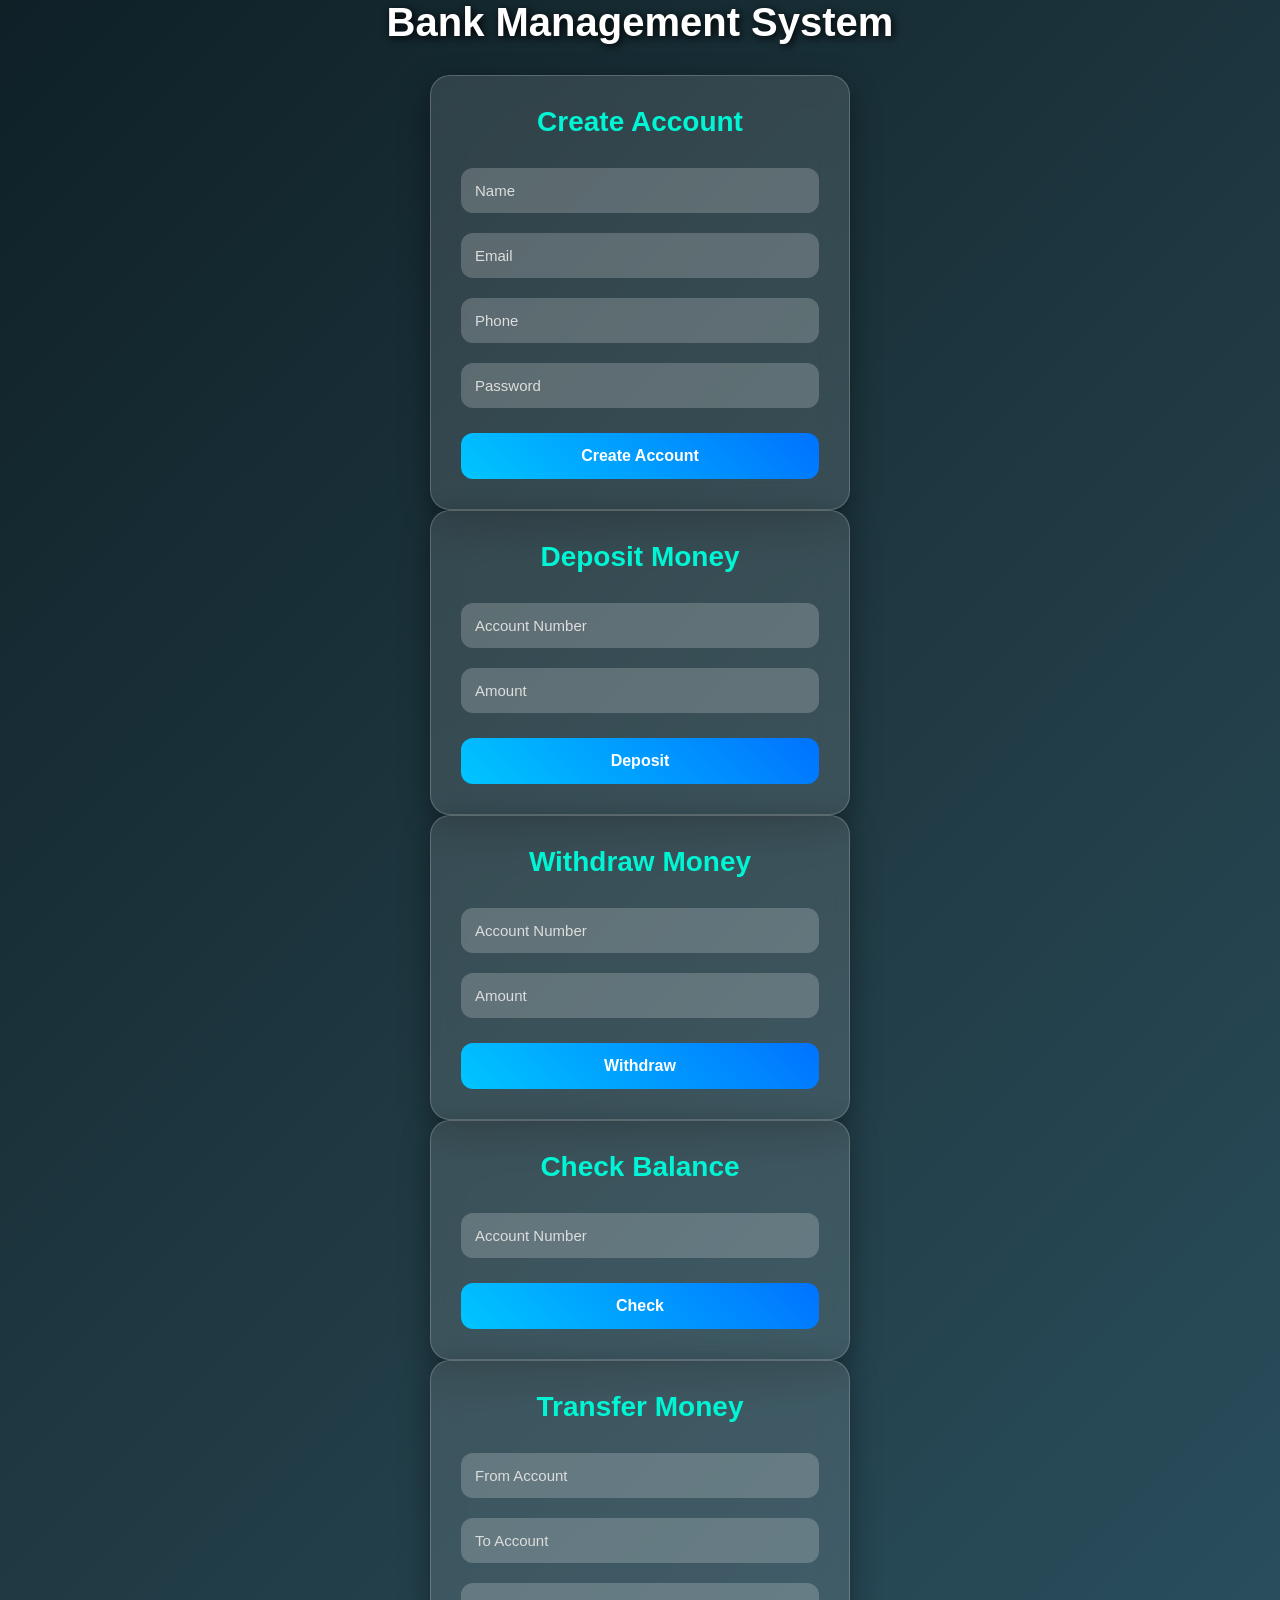
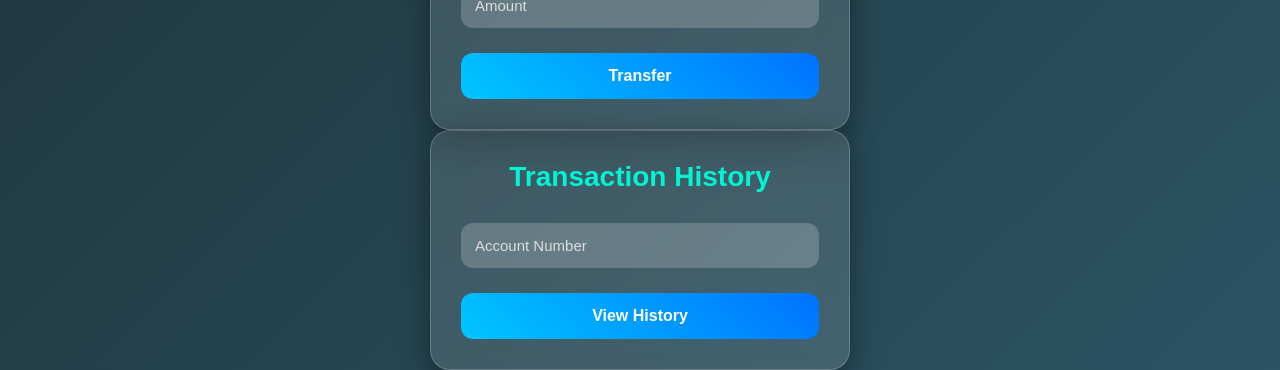
<file: bankmanagement/src/main/resources/static/index.html>
<!DOCTYPE html>
<html>
<head>
    <title>Bank Management System</title>
    <link rel="stylesheet" href="style.css">
</head>
<body>

    <h1>Bank Management System</h1>
    <div class="container">

    <!-- Register -->
    <div class="box">
        <h2>Create Account</h2>
        <input type="text" id="name" placeholder="Name">
        <input type="text" id="email" placeholder="Email">
        <input type="text" id="phone" placeholder="Phone">
        <input type="password" id="password" placeholder="Password">
        <button onclick="createAccount()">Create Account</button>
    </div>

    <!-- Deposit -->
    <div class="box">
        <h2>Deposit Money</h2>
        <input type="number" id="depositAcc" placeholder="Account Number">
        <input type="number" id="depositAmount" placeholder="Amount">
        <button onclick="deposit()">Deposit</button>
    </div>

    <!-- Withdraw -->
    <div class="box">
        <h2>Withdraw Money</h2>
        <input type="number" id="withdrawAcc" placeholder="Account Number">
        <input type="number" id="withdrawAmount" placeholder="Amount">
        <button onclick="withdrawMoney()">Withdraw</button>
    </div>

    <!-- Balance -->
    <div class="box">
        <h2>Check Balance</h2>
        <input type="number" id="balanceAcc" placeholder="Account Number">
        <button onclick="checkBalance()">Check</button>
        <p id="balanceResult"></p>
    </div>

    <!-- Transfer -->
    <div class="box">
        <h2>Transfer Money</h2>
        <input type="number" id="fromAcc" placeholder="From Account">
        <input type="number" id="toAcc" placeholder="To Account">
        <input type="number" id="transferAmount" placeholder="Amount">
        <button onclick="transferMoney()">Transfer</button>
    </div>

    <!-- Transaction History -->
    <div class="box">
        <h2>Transaction History</h2>
        <input type="number" id="historyAcc" placeholder="Account Number">
        <button onclick="getTransactions()">View History</button>
        <pre id="historyResult"></pre>
    </div>

<script src="script.js"></script>
</body>
</html>
</file>
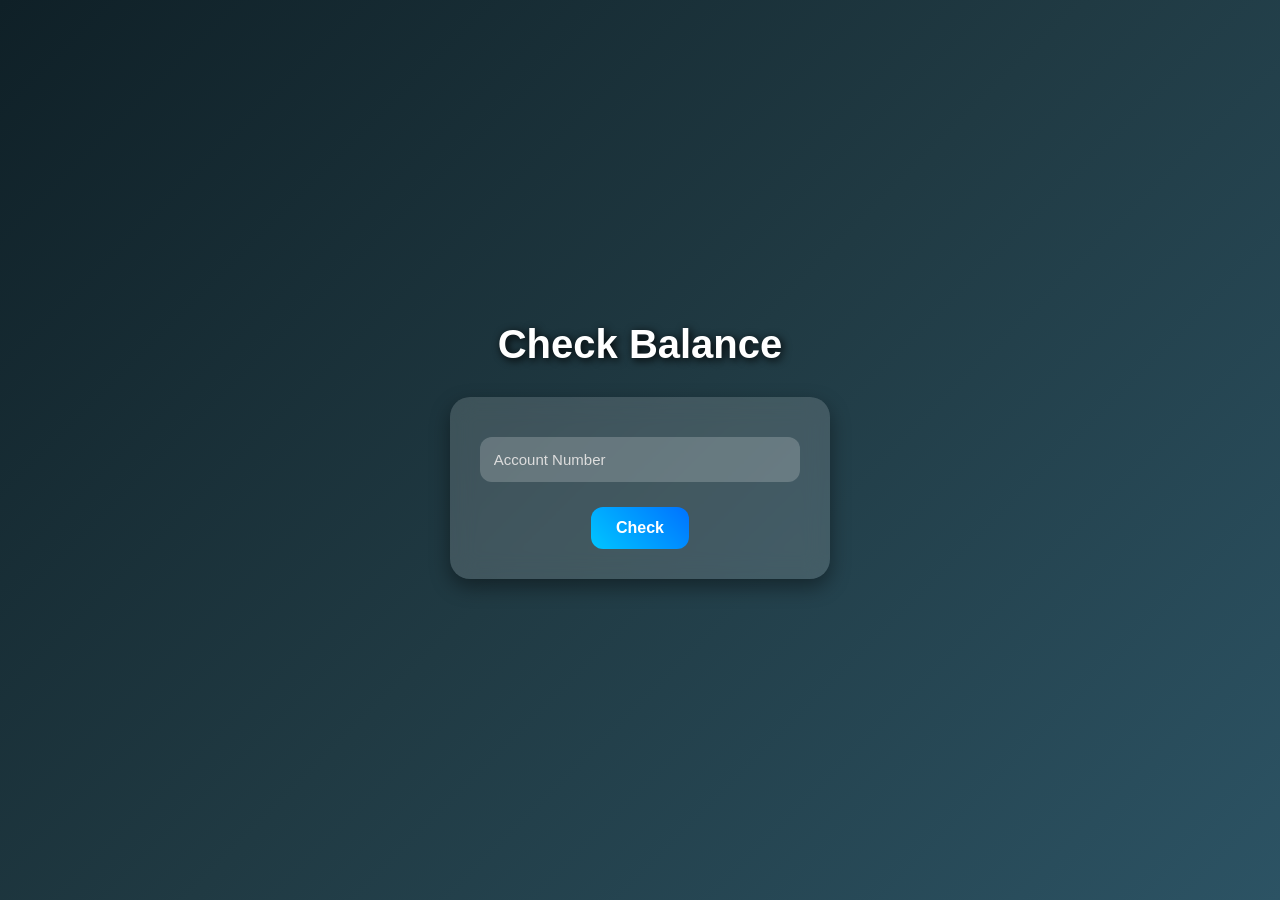
<file: bankmanagement/src/main/resources/static/balance.html>
<!DOCTYPE html>
<html>
<head>
    <title>Balance</title>
    <link rel="stylesheet" href="style.css">
    <script src="script.js"></script>
</head>
<body>

<h1>Check Balance</h1>

<div class="card">
    <input type="number" id="balanceAcc" placeholder="Account Number">
    <button onclick="checkBalance()">Check</button>

    <h3 id="balanceResult"></h3>
</div>

</body>
</html>
</file>
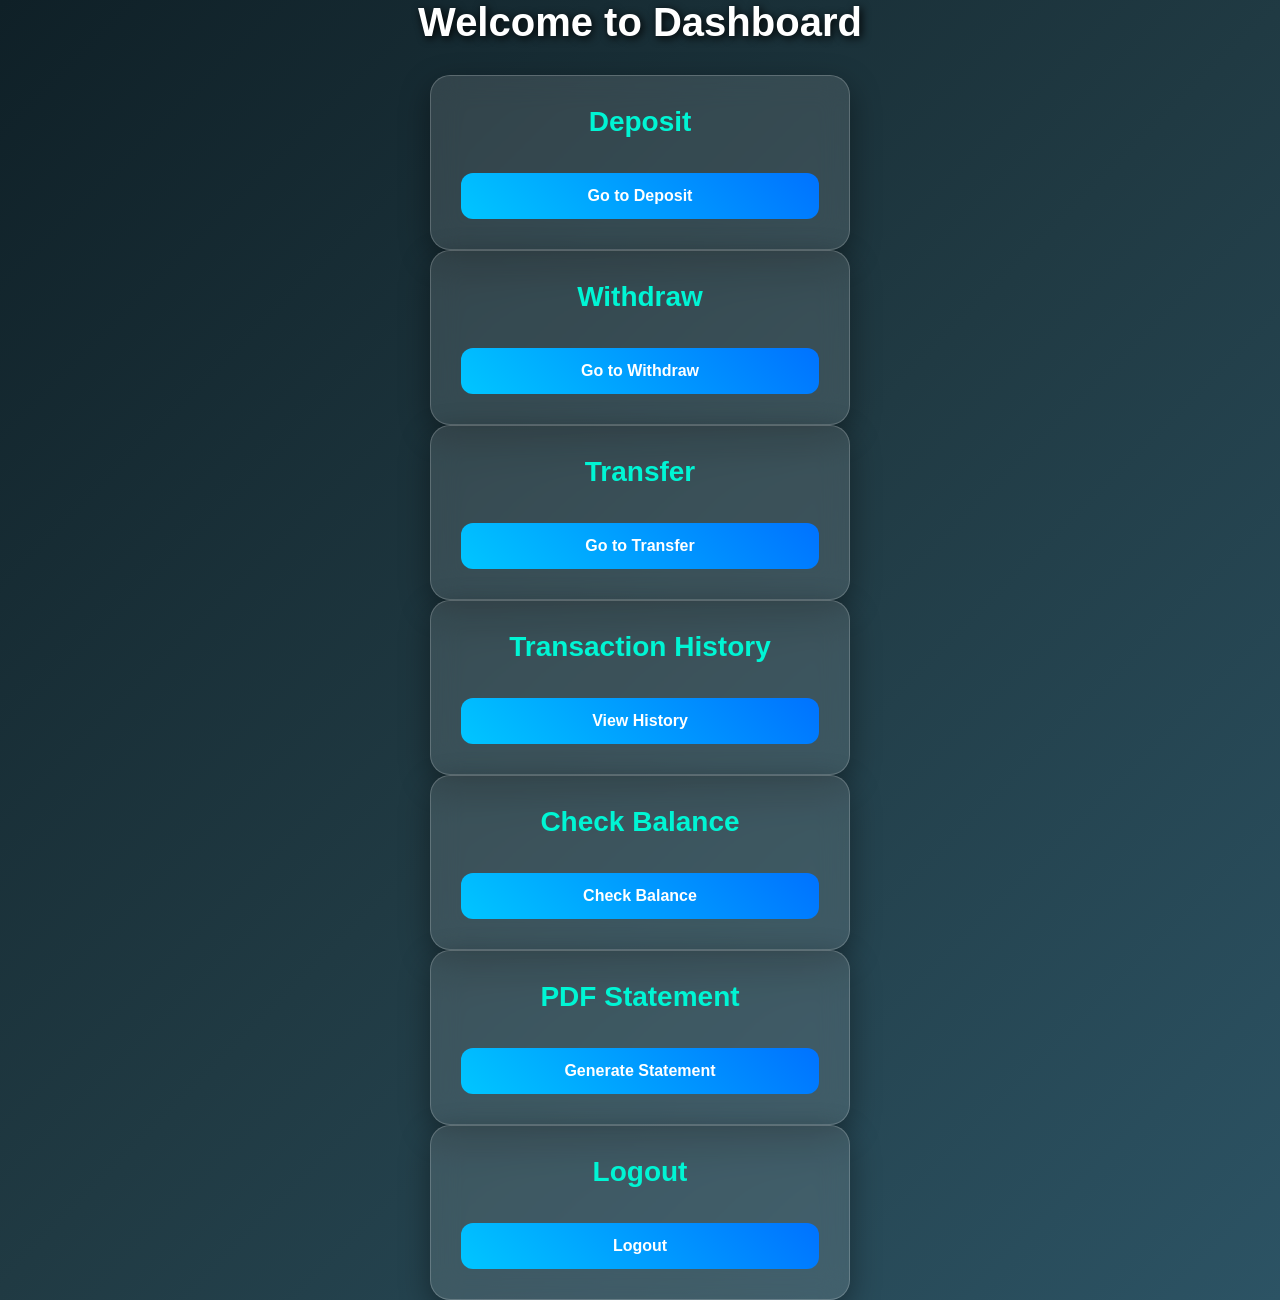
<file: bankmanagement/src/main/resources/static/dashbord.html>
<!DOCTYPE html>
<html>
<head>
    <title>Bank Dashboard</title>
    <link rel="stylesheet" href="style.css">
</head>
<body>

<h1>Welcome to Dashboard</h1>

<div class="container">

    <div class="box">
        <h2>Deposit</h2>
        <button onclick="window.location.href='deposit.html'">
            Go to Deposit
        </button>
    </div>

    <div class="box">
        <h2>Withdraw</h2>
        <button onclick="window.location.href='withdraw.html'">
            Go to Withdraw
        </button>
    </div>

    <div class="box">
        <h2>Transfer</h2>
        <button onclick="window.location.href='transfer.html'">
            Go to Transfer
        </button>
    </div>

    <div class="box">
        <h2>Transaction History</h2>
        <button onclick="window.location.href='history.html'">
            View History
        </button>
    </div>

    <div class="box">
        <h2>Check Balance</h2>
        <button onclick="window.location.href='balance.html'">
            Check Balance
        </button>
    </div>
    <div class="box">
    <h2>PDF Statement</h2>

    <button onclick="window.location.href='statement.html'">
        Generate Statement
    </button>
</div>
    

    <div class="box">
        <h2>Logout</h2>
        <button onclick="logout()">
            Logout
        </button>
    </div>

</div>

<script>
function logout(){
    alert("Logged Out Successfully");
    window.location.href="login.html";
}
</script>

</body>
</html>
</file>
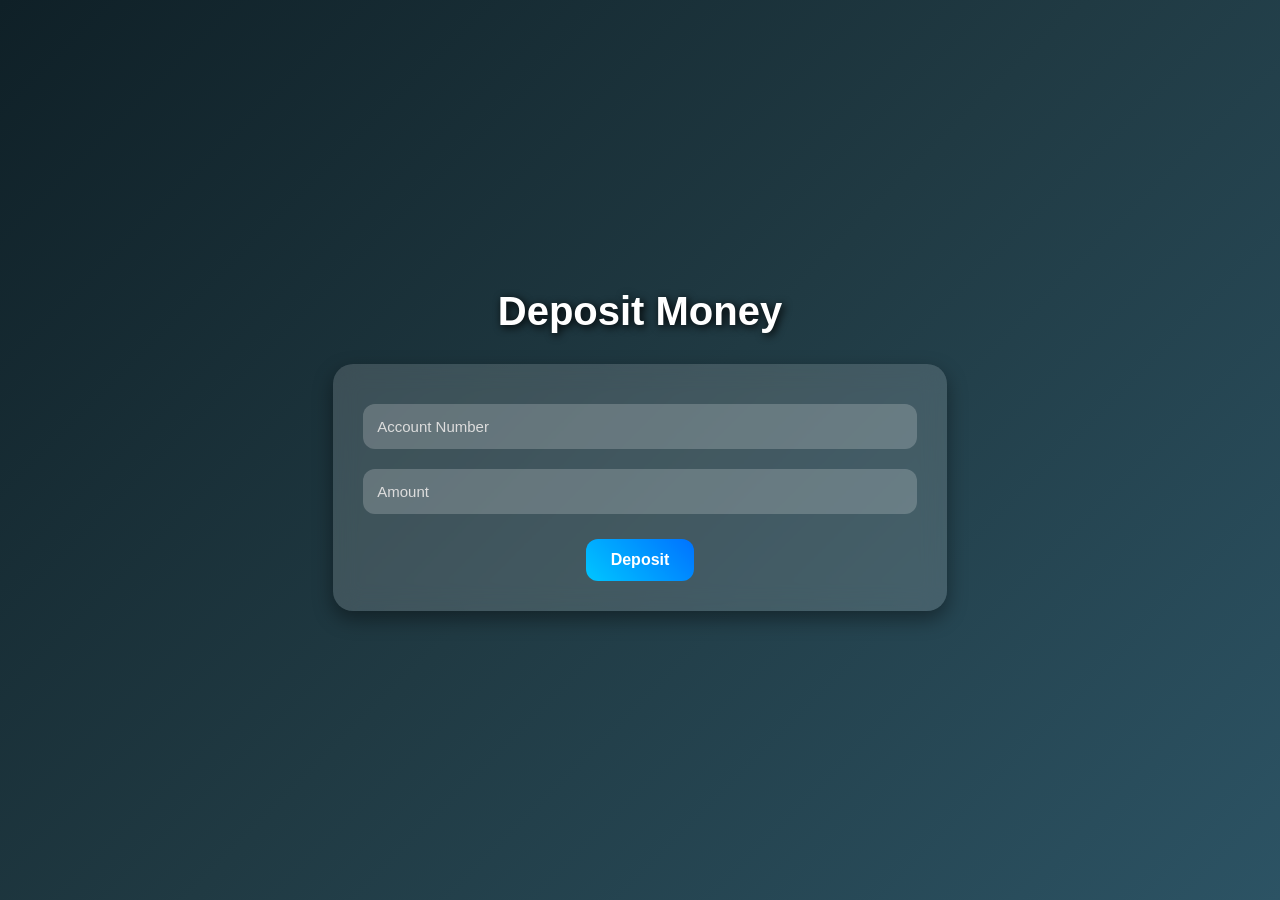
<file: bankmanagement/src/main/resources/static/deposit.html>
<!DOCTYPE html>
<html>
<head>
    <title>Deposit</title>
    <link rel="stylesheet" href="style.css">
    <script src="script.js"></script>
</head>
<body>

<h1>Deposit Money</h1>

<div class="card">
    <input type="number" id="depositAcc" placeholder="Account Number">
    <input type="number" id="depositAmount" placeholder="Amount">
    <button onclick="depositMoney()">Deposit</button>
</div>

</body>
</html>
</file>
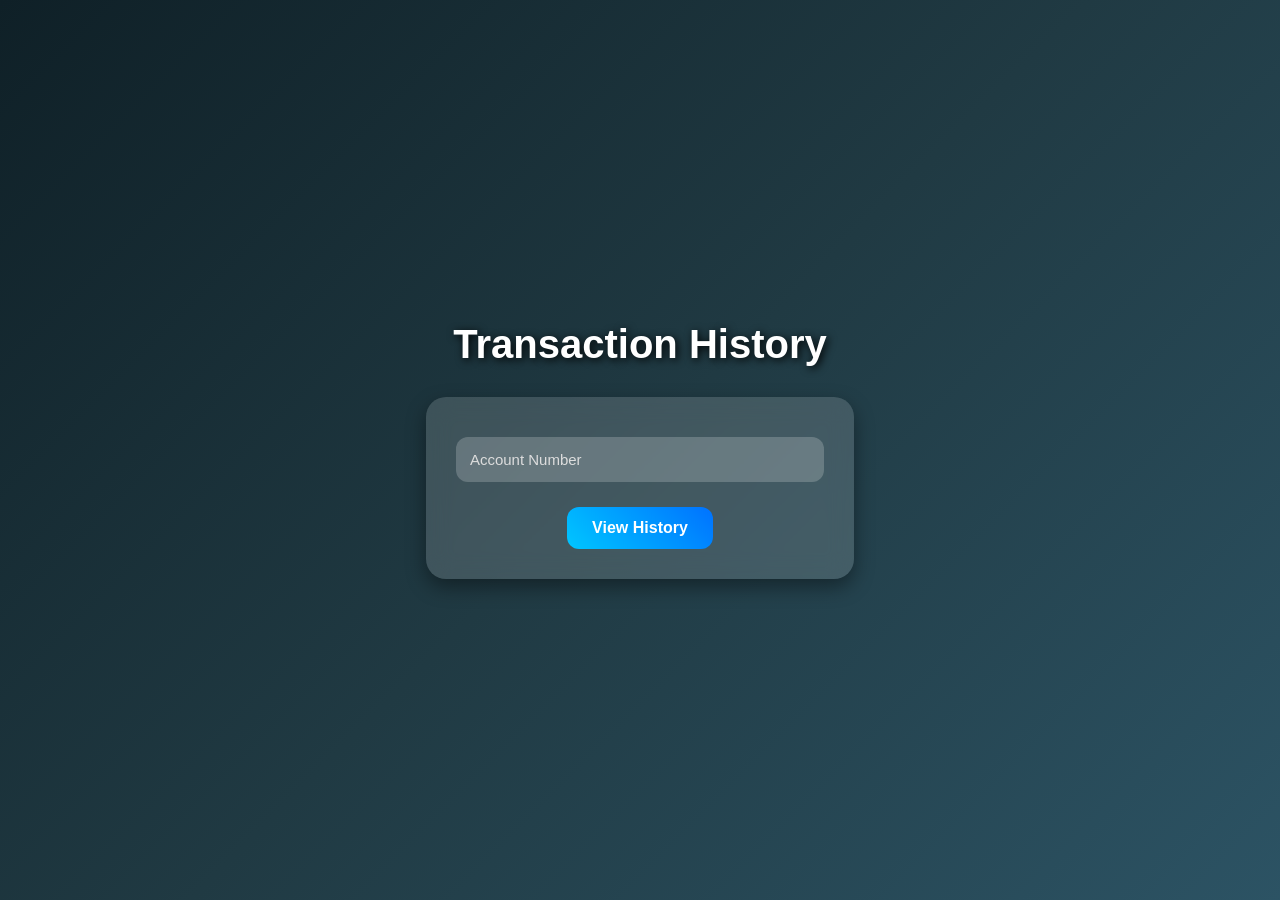
<file: bankmanagement/src/main/resources/static/history.html>
<!DOCTYPE html>
<html>
<head>
    <title>Transaction History</title>
    <link rel="stylesheet" href="style.css">
    <script src="script.js"></script>
</head>
<body>

<h1>Transaction History</h1>

<div class="card">
    <input type="number" id="historyAcc" placeholder="Account Number">
    <button onclick="getTransactions()">View History</button>

    <div id="historyResult"></div>
</div>

</body>
</html>
</file>
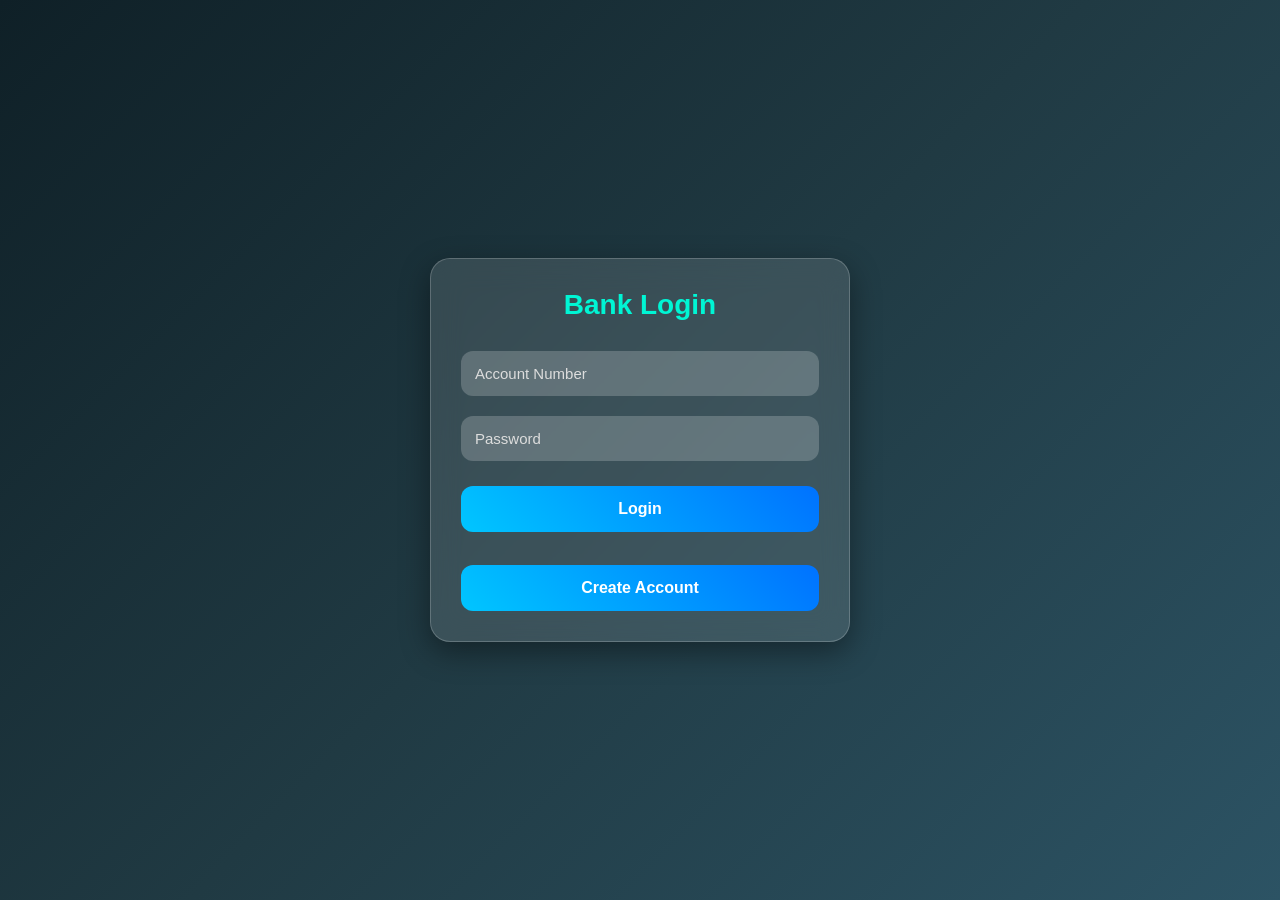
<file: bankmanagement/src/main/resources/static/login.html>
<!DOCTYPE html>
<html>
<head>
    <title>Login</title>
    <link rel="stylesheet" href="style.css">
</head>
<body>

<div class="box">
    <h2>Bank Login</h2>

    <input type="number" id="loginAcc" placeholder="Account Number">
    <input type="password" id="loginPass" placeholder="Password">

    <button onclick="login()">Login</button>
    <br><br>

<button onclick="showRegister()">Create Account</button>

<div id="registerSection" style="display:none;">
    <br>
    <input type="text" id="name" placeholder="Enter Name">
    <input type="email" id="email" placeholder="Enter Email">
    <input type="text" id="phone" placeholder="Enter Phone">
    <input type="password" id="newPassword" placeholder="Enter Password">

    <button onclick="createAccount()">Submit</button>
</div>
</div>

<script src="script.js"></script>

</body>
</html>
</file>
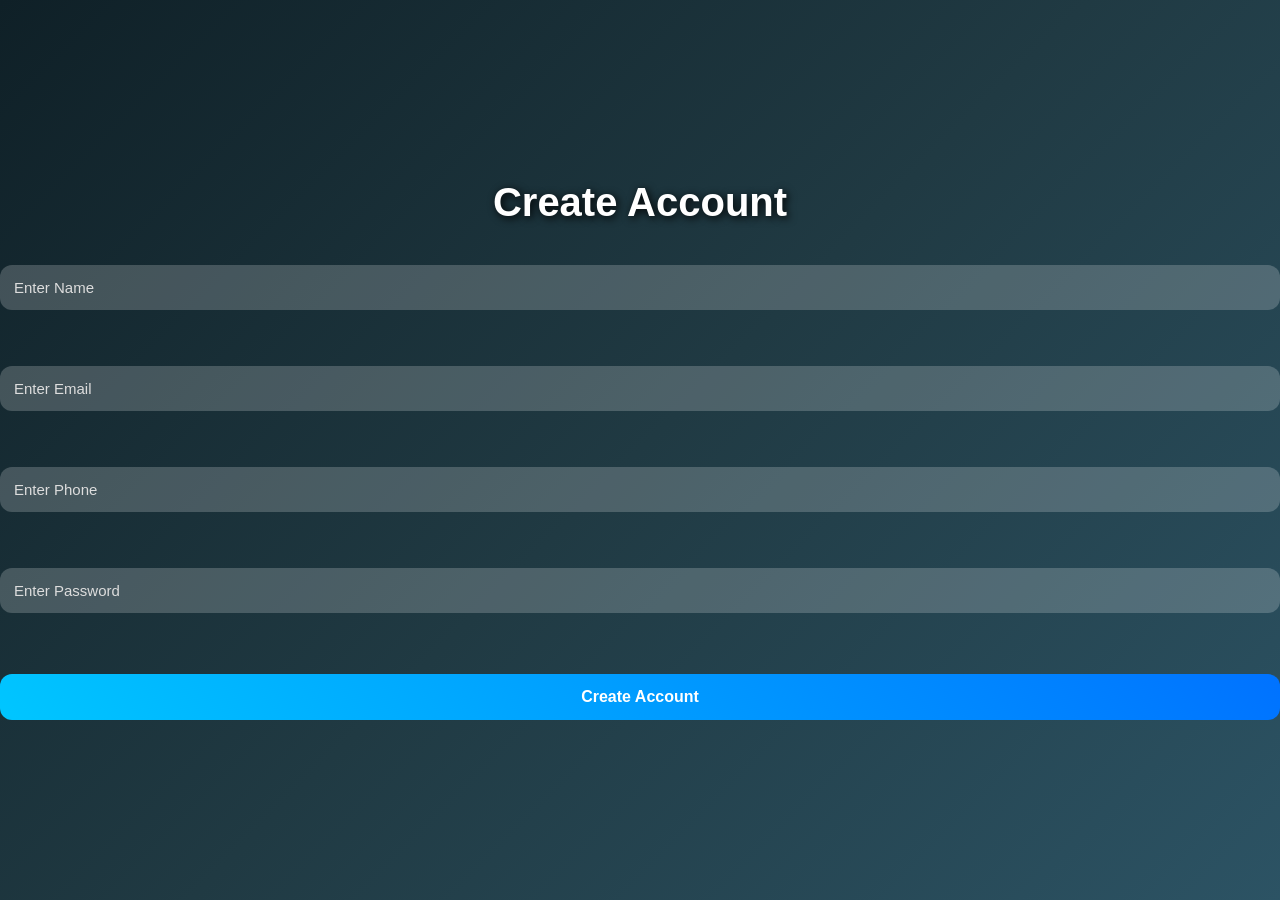
<file: bankmanagement/src/main/resources/static/register.html>
<!DOCTYPE html>
<html>
<head>
    <title>Create Account</title>
    <link rel="stylesheet" href="style.css">
</head>
<body>

<h1>Create Account</h1>

<input type="text" id="name" placeholder="Enter Name"><br><br>
<input type="email" id="email" placeholder="Enter Email"><br><br>
<input type="text" id="phone" placeholder="Enter Phone"><br><br>
<input type="password" id="password" placeholder="Enter Password"><br><br>

<button onclick="register()">Create Account</button>

<script>
function register() {

    let account = {
        name: document.getElementById("name").value,
        email: document.getElementById("email").value,
        phone: document.getElementById("phone").value,
        passwordHash: document.getElementById("password").value
    };

    fetch("http://localhost:9090/account/register", {
        method: "POST",
        headers: {
            "Content-Type": "application/json"
        },
        body: JSON.stringify(account)
    })
    .then(response => response.json())
    .then(data => {
        alert("Account Created Successfully");
        console.log(data);
        window.location.href = "login.html";
    })
    .catch(error => {
        console.log(error);
        alert("Error creating account");
    });
}
</script>

</body>
</html>
</file>
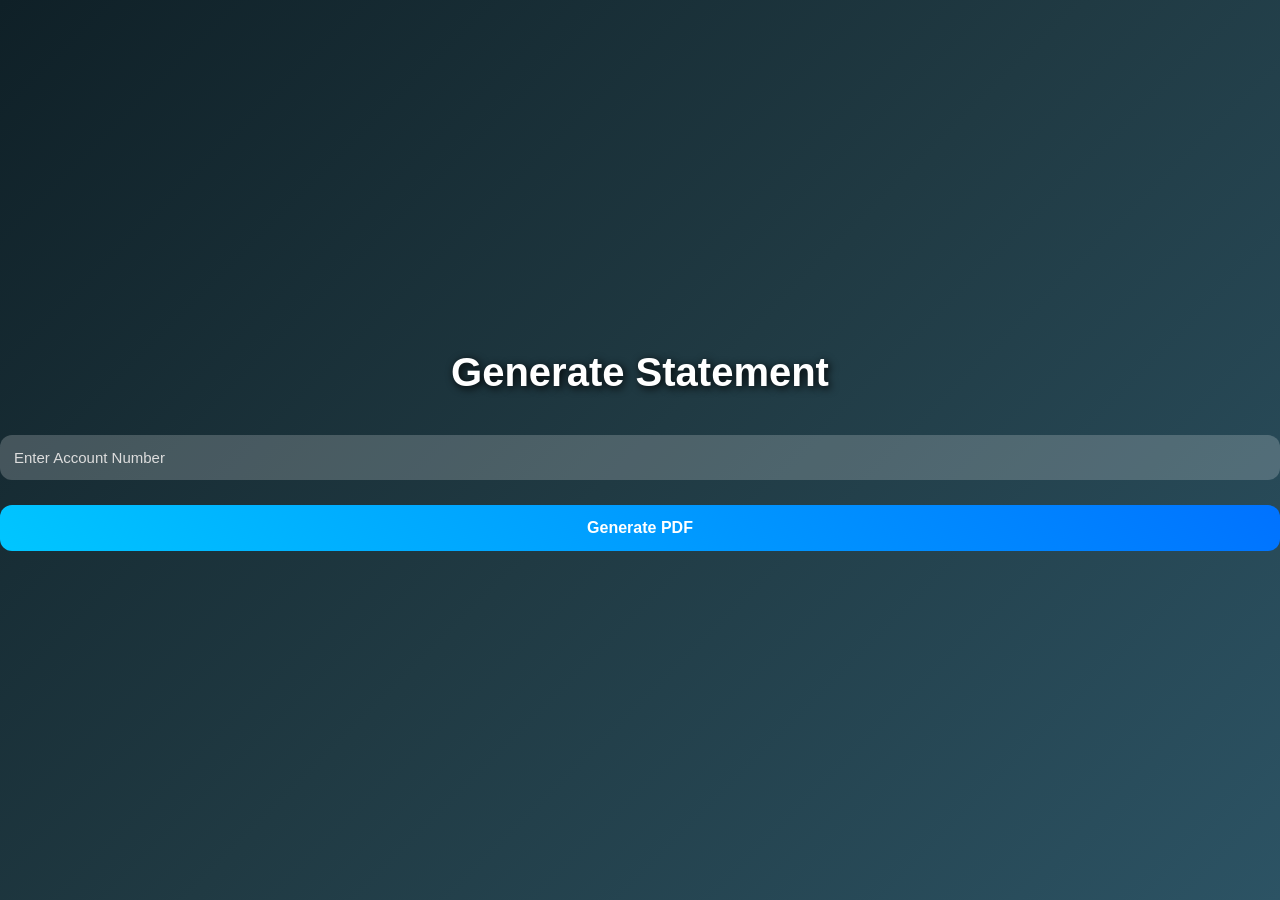
<file: bankmanagement/src/main/resources/static/statement.html>
<!DOCTYPE html>
<html>
<head>
    <title>PDF Statement</title>
    <link rel="stylesheet" href="style.css">
</head>
<body>

<h1>Generate Statement</h1>

<input type="number" id="accountNumber" placeholder="Enter Account Number">
<button onclick="generatePDF()">Generate PDF</button>

<script>
function generatePDF() {
    let accountNumber = document.getElementById("accountNumber").value;

    if(accountNumber === ""){
        alert("Enter account number");
        return;
    }

    window.location.href = "http://localhost:9090/account/statement/" + accountNumber;
}
</script>

</body>
</html>
</file>
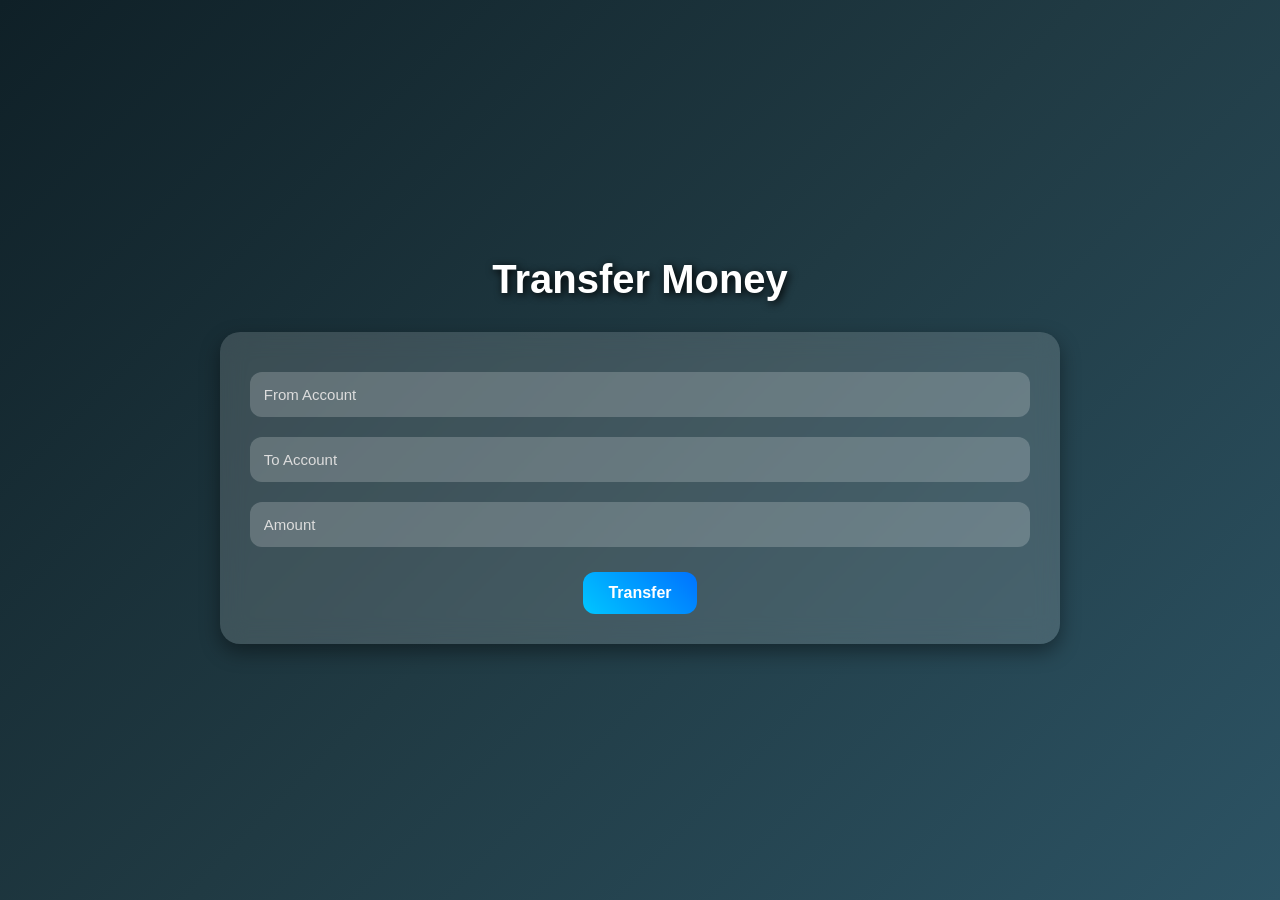
<file: bankmanagement/src/main/resources/static/transfer.html>
<!DOCTYPE html>
<html>
<head>
    <title>Transfer</title>
    <link rel="stylesheet" href="style.css">
    <script src="script.js"></script>
</head>
<body>

<h1>Transfer Money</h1>

<div class="card">
    <input type="number" id="fromAcc" placeholder="From Account">
    <input type="number" id="toAcc" placeholder="To Account">
    <input type="number" id="transferAmount" placeholder="Amount">
    <button onclick="transferMoney()">Transfer</button>
</div>

</body>
</html>
</file>
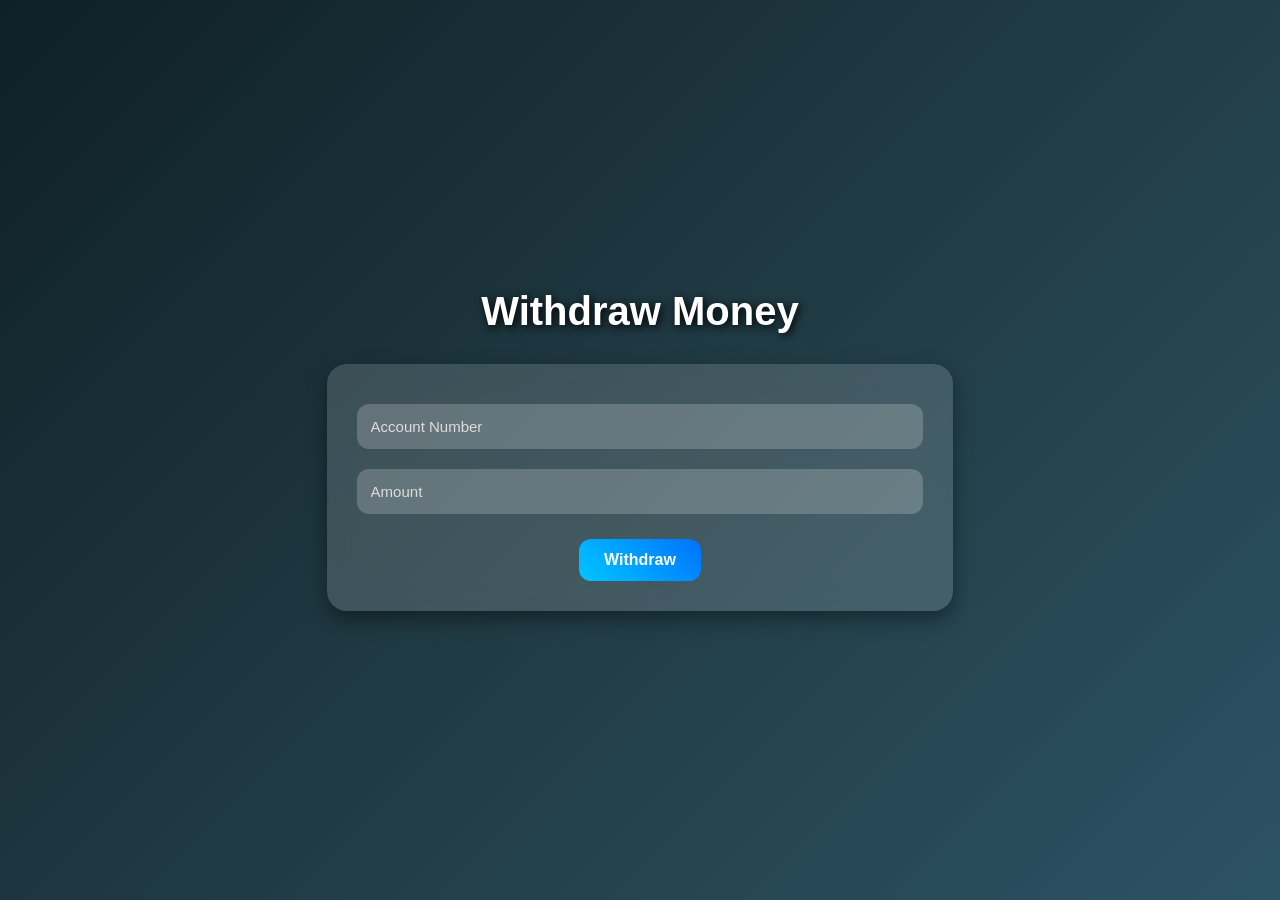
<file: bankmanagement/src/main/resources/static/withdraw.html>
<!DOCTYPE html>
<html>
<head>
    <title>Withdraw</title>
    <link rel="stylesheet" href="style.css">
    <script src="script.js"></script>
</head>
<body>

<h1>Withdraw Money</h1>

<div class="card">
    <input type="number" id="withdrawAcc" placeholder="Account Number">
    <input type="number" id="withdrawAmount" placeholder="Amount">
    <button onclick="withdrawMoney()">Withdraw</button>
</div>

</body>
</html>
</file>
<file: bankmanagement/src/main/resources/static/style.css>
/* Reset */
* {
    margin: 0;
    padding: 0;
    box-sizing: border-box;
    font-family: 'Poppins', sans-serif;
}

/* Body Background */
body {
    min-height: 100vh;
    background: linear-gradient(135deg, #0f2027, #203a43, #2c5364);
    display: flex;
    justify-content: center;
    align-items: center;
    flex-direction: column;
}

/* Login/Register Box */
.box {
    width: 420px;
    background: rgba(255, 255, 255, 0.12);
    backdrop-filter: blur(15px);
    padding: 30px;
    border-radius: 20px;
    box-shadow: 0px 10px 30px rgba(0,0,0,0.4);
    text-align: center;
    color: white;
    border: 1px solid rgba(255,255,255,0.2);
}

/* Heading */
.box h2 {
    margin-bottom: 20px;
    font-size: 28px;
    color: #00f5d4;
}

/* Input Fields */
input {
    width: 100%;
    padding: 14px;
    margin: 10px 0;
    border: none;
    border-radius: 12px;
    outline: none;
    background: rgba(255,255,255,0.2);
    color: white;
    font-size: 15px;
}

input::placeholder {
    color: #ddd;
}

/* Buttons */
button {
    width: 100%;
    padding: 14px;
    margin-top: 15px;
    background: linear-gradient(45deg, #00c6ff, #0072ff);
    color: white;
    border: none;
    border-radius: 12px;
    cursor: pointer;
    font-size: 16px;
    font-weight: bold;
    transition: 0.3s;
}

button:hover {
    transform: scale(1.05);
    background: linear-gradient(45deg, #ff6a00, #ee0979);
}

/* Dashboard Title */
h1 {
    color: white;
    margin-bottom: 30px;
    font-size: 40px;
    text-shadow: 2px 2px 8px black;
}

/* Dashboard Layout */
.dashboard-container {
    width: 90%;
    max-width: 1100px;
    display: grid;
    grid-template-columns: repeat(2, 1fr);
    gap: 25px;
}

/* Dashboard Cards */
.card {
    background: rgba(255,255,255,0.15);
    backdrop-filter: blur(12px);
    padding: 30px;
    border-radius: 20px;
    text-align: center;
    color: white;
    box-shadow: 0px 8px 20px rgba(0,0,0,0.4);
    transition: 0.3s;
}

.card:hover {
    transform: translateY(-8px);
}

/* Card Heading */
.card h2 {
    margin-bottom: 20px;
    color: #00f5d4;
}

/* Dashboard Buttons */
.card button {
    width: auto;
    padding: 12px 25px;
}

/* Responsive */
@media(max-width:768px){
    .dashboard-container{
        grid-template-columns: 1fr;
    }

    .box{
        width: 90%;
    }
}
</file>
